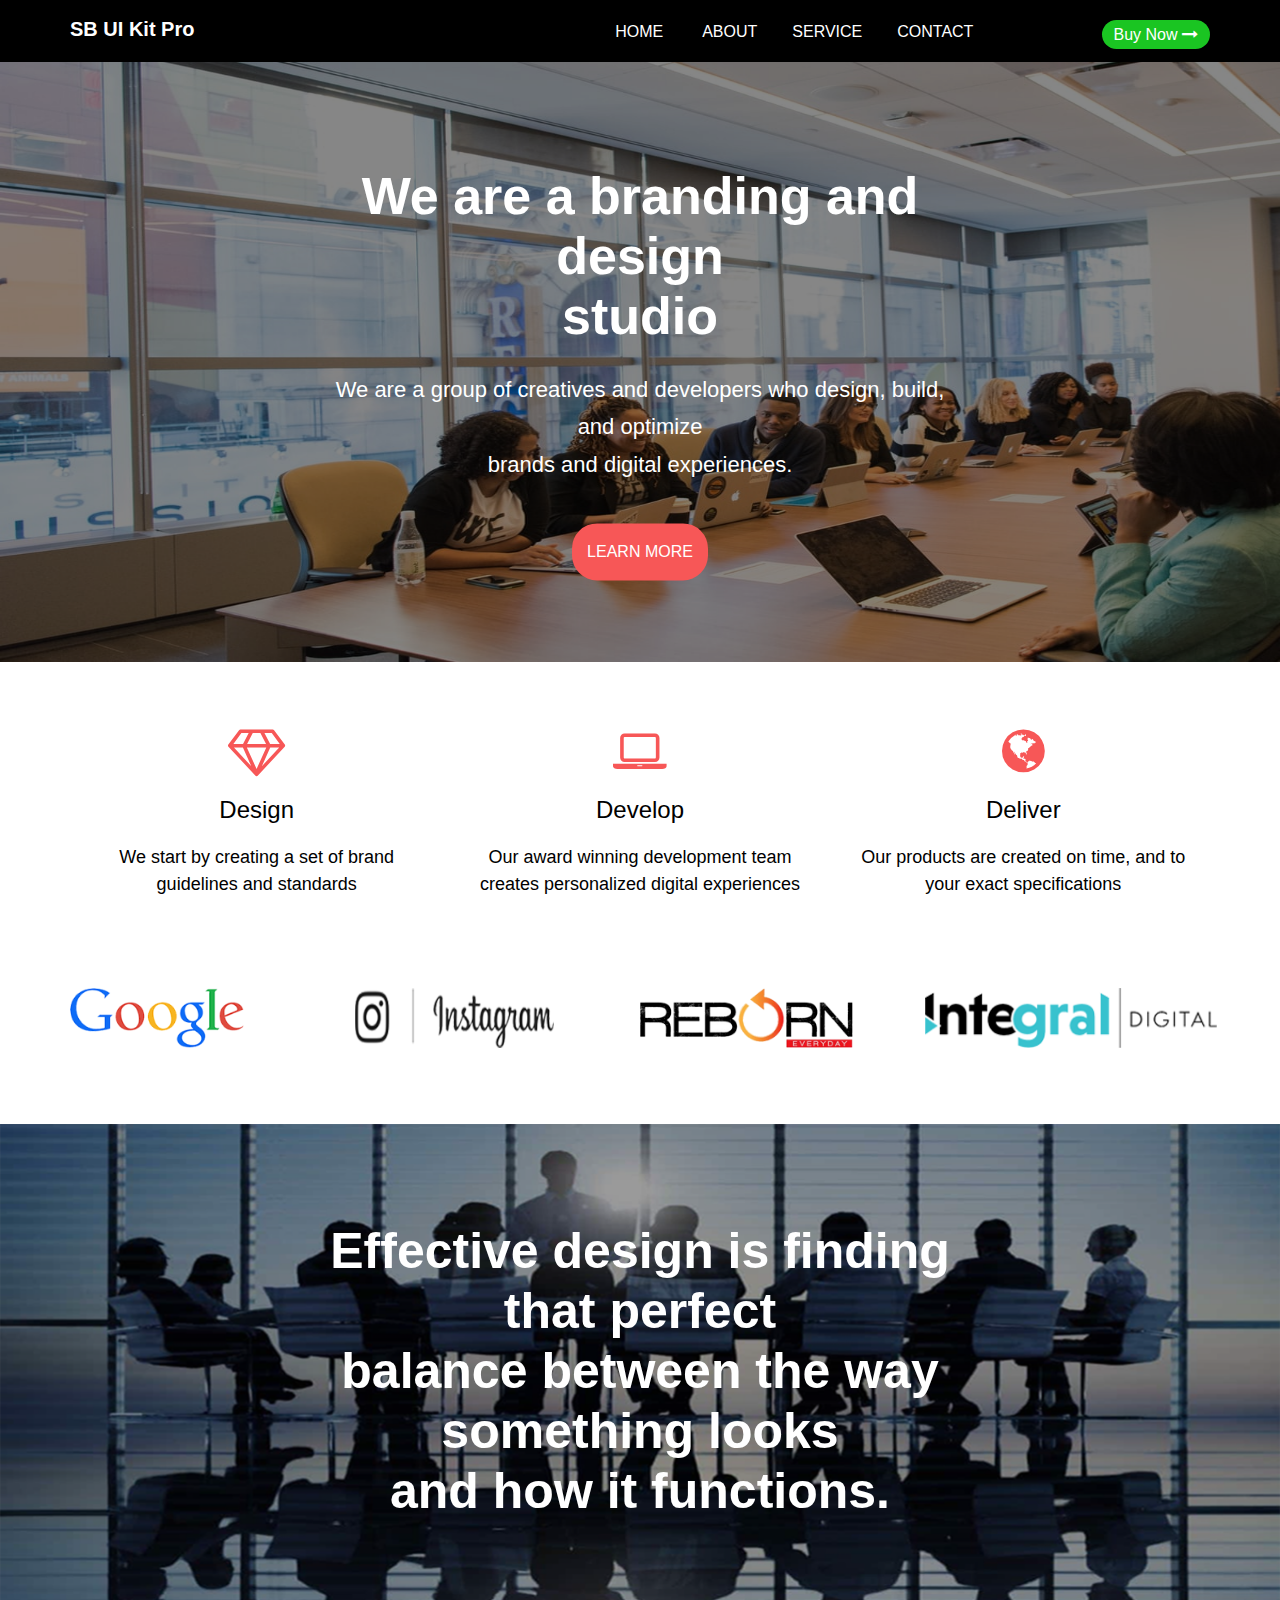
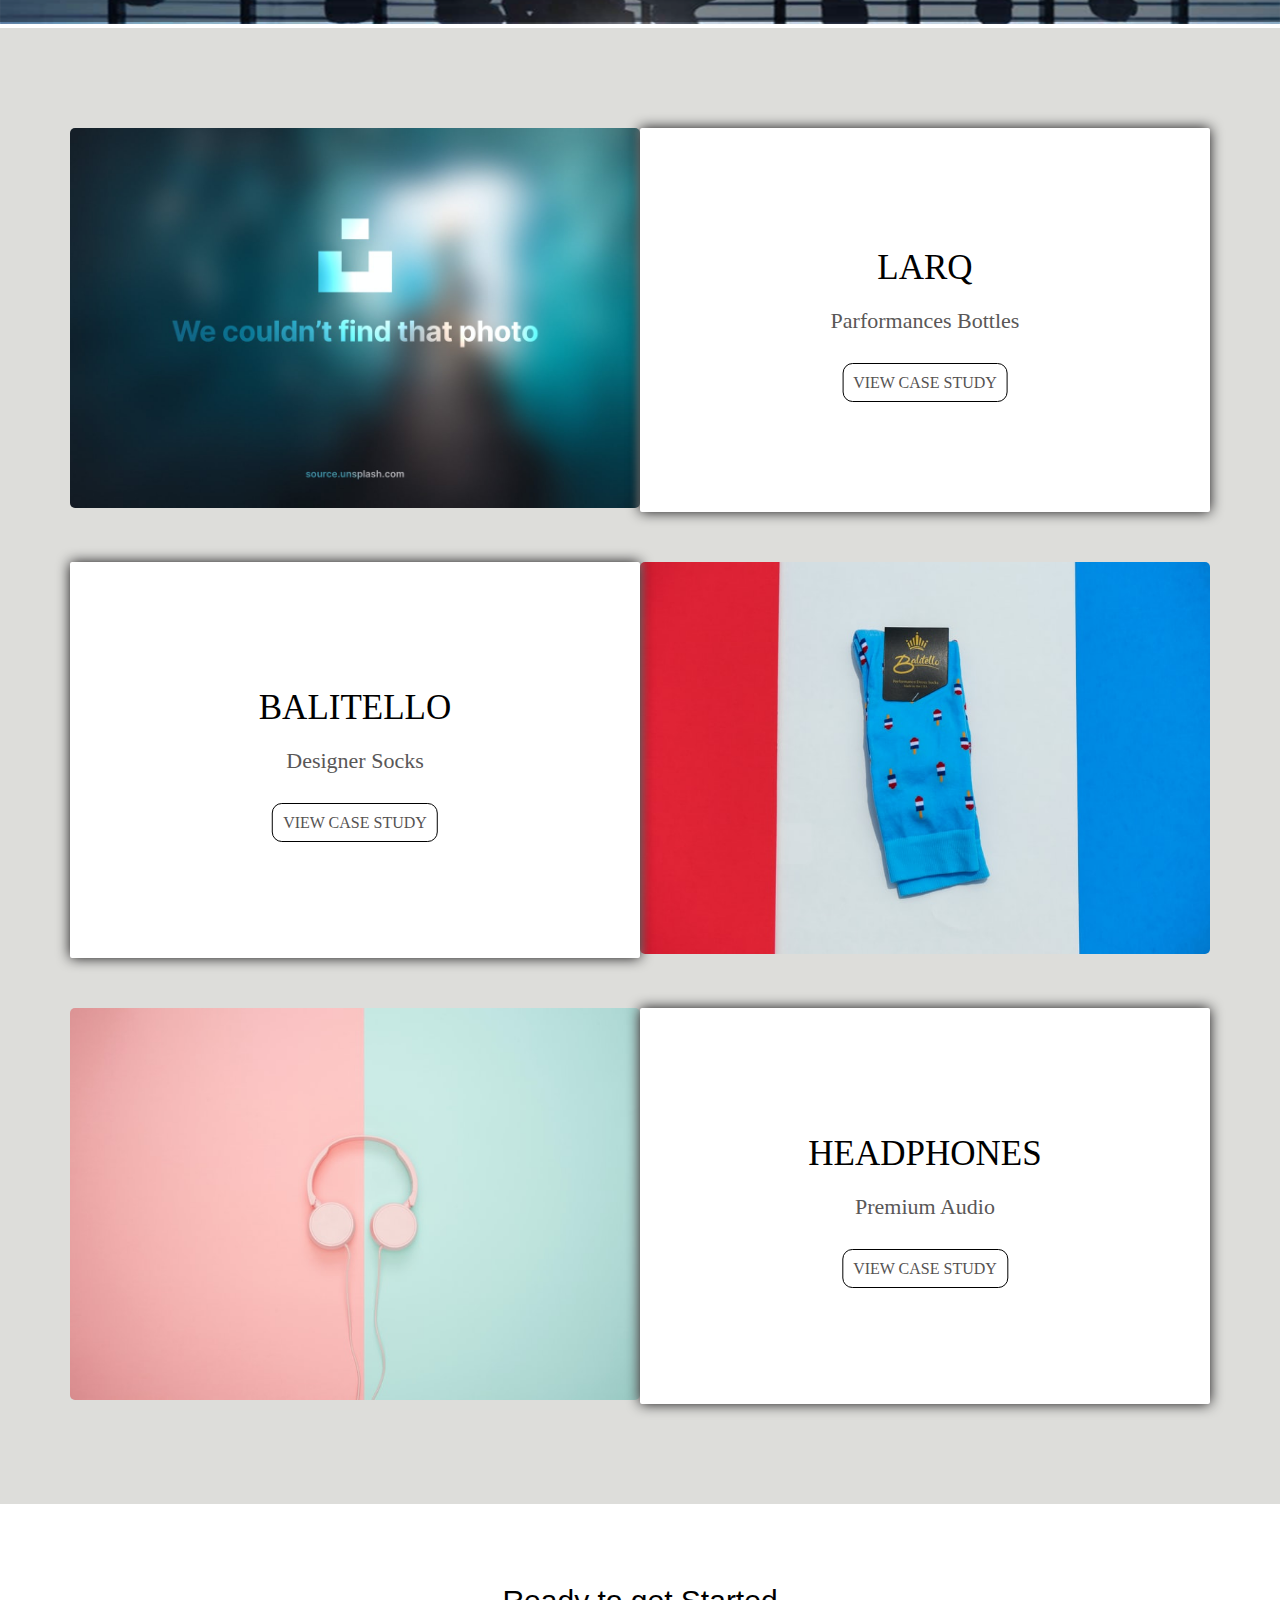
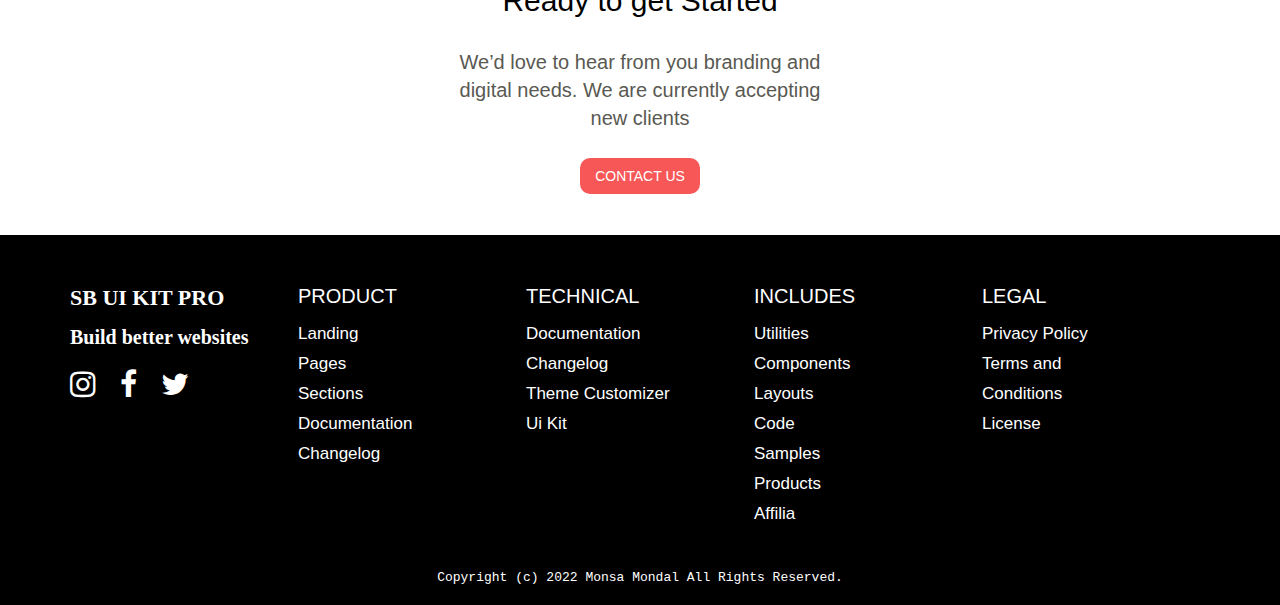
<file: index.html>
<!DOCTYPE html>
<html lang="en" dir="ltr">
  <head>
    <meta charset="utf-8">
    <link rel="stylesheet" href="css\style.css">
    <link rel="icon" href="favicon_io\favicon.ico">
    <link rel="stylesheet" type="text/css" href="css\font-awesome.min.css">
    <link rel="preconnect" href="https://fonts.googleapis.com">
    <link rel="preconnect" href="https://fonts.gstatic.com" crossorigin>
    <link href="https://fonts.googleapis.com/css2?family=Josefin+Sans:wght@300&family=Josefin+Slab:ital,wght@1,700&display=swap" rel="stylesheet">
    <link rel="preconnect" href="https://fonts.googleapis.com">
    <link rel="preconnect" href="https://fonts.gstatic.com" crossorigin>
    <link href="https://fonts.googleapis.com/css2?family=Josefin+Sans:wght@300&family=Josefin+Slab:wght@700&display=swap" rel="stylesheet">
    <title>sb-ui-kit-pro!</title>
  </head>
  <body>

    <header class="header" id="myheader">
      <div class="container">
        <div class="home-wrap">
          <div class="logo">
            <a class="navbar" href="#">SB UI Kit Pro</a>
          </div>
          <div class="header-list">
            <ul class="list-wrap">
              <li>
                <a href="index.html">HOME</a>
              </li>
              <li>
                <a href="about.html">ABOUT</a>
              </li><li>
                <a href="survice.html">SERVICE</a>
              </li><li>
                <a href="contact.html">CONTACT</a>
              </li>
            </ul>
          </div>
          <div class="buy-now">
            <a href="#">Buy Now <i class="fa fa-long-arrow-right" aria-hidden="true"></i></a>
          </div>
        </div>
      </div>
    </header>

    <!-- BANNER CONTAINT -->

    <section class="banner-containt">
      <img class="back-img" src="images\Untitled-3.png">
      <div class="container">
        <div class="banner-cont">
          <h1 class="ban-containt">
            We are a branding and design <br>  studio
            </h1>
            <p class="ban-para">
              We are a group of creatives and developers who design, build, and optimize <br> brands and digital experiences.
            </p>
            <div class="learn-more">
              <a href="#">LEARN MORE</a>
            </div>
        </div>
      </div>
    </section>

    <!-- START CONTAINT -->

    <section class="design-containt">
      <div class="container">
        <div class="three-containt">
          <div class="design-wraper">
            <i class="fa fa-diamond" aria-hidden="true"></i>
            <h3 class="design-title">Design</h3>
            <p class="design-para">We start by creating a set of brand guidelines and standards</p>
          </div>
          <div class="design-wraper">
            <i class="fa fa-laptop" aria-hidden="true"></i>
            <h3 class="design-title">Develop</h3>
            <p class="design-para">Our award winning development team creates personalized digital experiences</p>
          </div>
          <div class="design-wraper">
            <i class="fa fa-globe" aria-hidden="true"></i>
            <h3 class="design-title">Deliver</h3>
            <p class="design-para">Our products are created on time, and to your exact specifications</p>
          </div>
        </div>
      </div>
    </section>

    <!-- LOGO SLIDER -->

    <section class="logo-slider">
      <div class="container">
        <div class="logo-slide">
          <div class="logo-column">
            <img class="logo-wrap" src="images\L9.png">
          </div>
          <div class="logo-column">
            <img class="logo-wrap" src="images\La12.png">
          </div>
          <div class="logo-column">
            <img class="logo-wrap" src="images\L3.png">
          </div>
          <div class="logo-column">
            <img class="logo-wrap" src="images\L14.png">
          </div>
        </div>
      </div>
    </section>

    <!-- MEDDLE BANNER -->

    <section class="middle-banner">
      <img class="middle-img" src="images\Lay5.png">
      <div class="container">
        <div class="banner-wraper">
          <h1 class="banner-inner">
            Effective design is finding that perfect <br> balance between the way something looks <br>
            and how it functions.
          </h1>
        </div>
      </div>
    </section>

    <!-- IMAGE PORTAION -->

    <section class="wraper-img">
      <div class="container">
        <div class="wraper-sticky">
          <div class="style-img">
            <div class="qna-img">
              <img class="qna-owr" src="images\source-404.jpg">
            </div>
            <div class="qna-containt">
              <div class="pro-containt">
                <h1 class="lqr">LARQ</h1>
                <p class="lqr-para">Parformances Bottles</p>
                <div class="qna-btn">
                  <a href="#">VIEW CASE STUDY</a>
                </div>
              </div>
            </div>
          </div>
          <div class="style-img">
          <div class="qna-containt">
            <div class="pro-containt">
              <h1 class="lqr">BALITELLO</h1>
              <p class="lqr-para">Designer Socks</p>
              <div class="qna-btn">
                <a href="#">VIEW CASE STUDY</a>
              </div>
            </div>
          </div>
            <div class="qna-img">
              <img class="qna-owr" src="images\photo-1535486648131-54a1558cb3fc.jpg">
            </div>
          </div>
          <div class="style-img">
            <div class="qna-img">
              <img class="qna-owr" src="images\photo-1524678606370-a47ad25cb82a.jpg">
            </div>
            <div class="qna-containt">
              <div class="pro-containt">
                <h1 class="lqr">HEADPHONES</h1>
                <p class="lqr-para">Premium Audio</p>
                <div class="qna-btn">
                  <a href="#">VIEW CASE STUDY</a>
                </div>
              </div>
            </div>
          </div>
        </div>
      </div>
    </section>

    <!-- READY STARTED -->

    <section class="ready-started">
      <div class="container">
        <div class="ready-containt">
          <h1 class="ready-title">Ready to get Started</h1>
          <p class="ready-para">We’d love to hear from you branding and <br>
           digital needs. We are currently accepting <br> new clients</p>
            <div class="ready-btn">
              <a href="#">CONTACT US</a>
            </div>
        </div>
      </div>
    </section>

    <!-- FOOTER -->

    <footer class="footer">
      <div class="container">
        <div class="footer-wraper">
          <div class="footer-column">
            <h2 class="footer-sb">SB UI KIT PRO</h2>
            <p class="build-para">Build better websites</p>
            <a href="https://www.instagram.com/"><i class="fa fa-instagram" aria-hidden="true"></i></a>
            <a href="https://www.facebook.com/"><i class="fa fa-facebook" aria-hidden="true"></i></a>
            <a href="https://twitter.com/?lang=en-in"><i class="fa fa-twitter" aria-hidden="true"></i></a>
          </div>
          <div class="footer-column">
            <h2 class="footer-title">PRODUCT</h2>
            <ul class="footer-list">
              <li class="footer-para">Landing</li>
              <li class="footer-para">Pages</li>
              <li class="footer-para">Sections</li>
              <li class="footer-para">Documentation</li>
              <li class="footer-para">Changelog</li>
            </ul>
          </div>
          <div class="footer-column">
            <h2 class="footer-title">TECHNICAL</h2>
            <ul class="footer-list">
              <li class="footer-para">Documentation</li>
              <li class="footer-para">Changelog</li>
              <li class="footer-para">Theme Customizer</li>
              <li class="footer-para">Ui Kit</li>
            </ul>
          </div>
          <div class="footer-column">
            <h2 class="footer-title">INCLUDES</h2>
            <ul class="footer-list">
              <li class="footer-para">Utilities</li>
              <li class="footer-para">Components</li>
              <li class="footer-para">Layouts</li>
              <li class="footer-para">Code</li>
              <li class="footer-para">Samples</li>
              <li class="footer-para">Products</li>
              <li class="footer-para">Affilia</li>
            </ul>
          </div>
          <div class="footer-column">
            <h2 class="footer-title">LEGAL</h2>
            <ul class="footer-list">
              <li class="footer-para">Privacy Policy</li>
              <li class="footer-para">Terms and</li>
              <li class="footer-para">Conditions</li>
              <li class="footer-para">License</li>
            </ul>
          </div>
        </div>
      </div>
      <div class="copy">
        <p class="copy-right">Copyright (c) 2022 Monsa Mondal  All Rights Reserved.</p>
      </div>
    </footer>

   <!-- HEADER STICKY JS -->
<script src="https://ajax.googleapis.com/ajax/libs/jquery/3.6.0/jquery.min.js"></script>
    <script>
    $(window).scroll(function() {
      var sticky = $(".header");
        scroll = $(window) .scrollTop();

      if (scroll >= 100) sticky.addClass('sticky');
      else sticky.removeClass('sticky');
    });
    </script>
  </body>
</html>
</file>
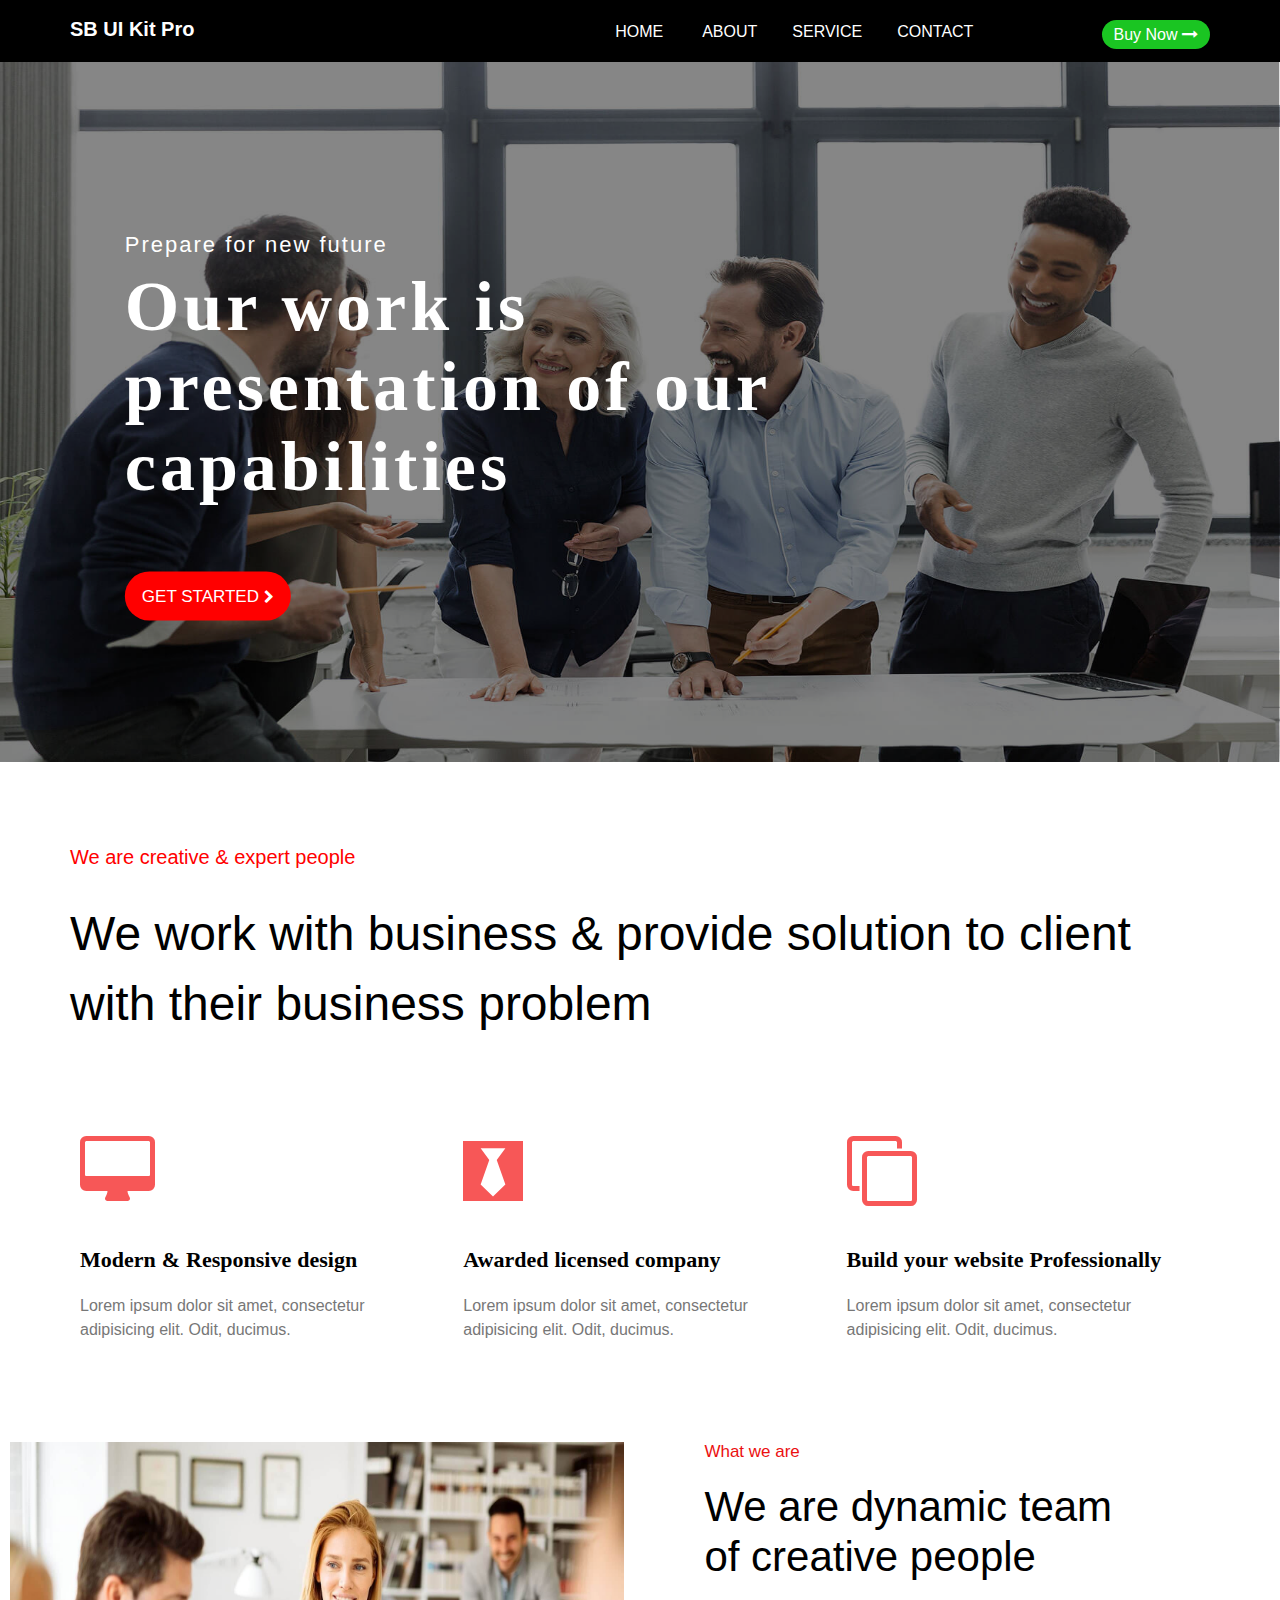
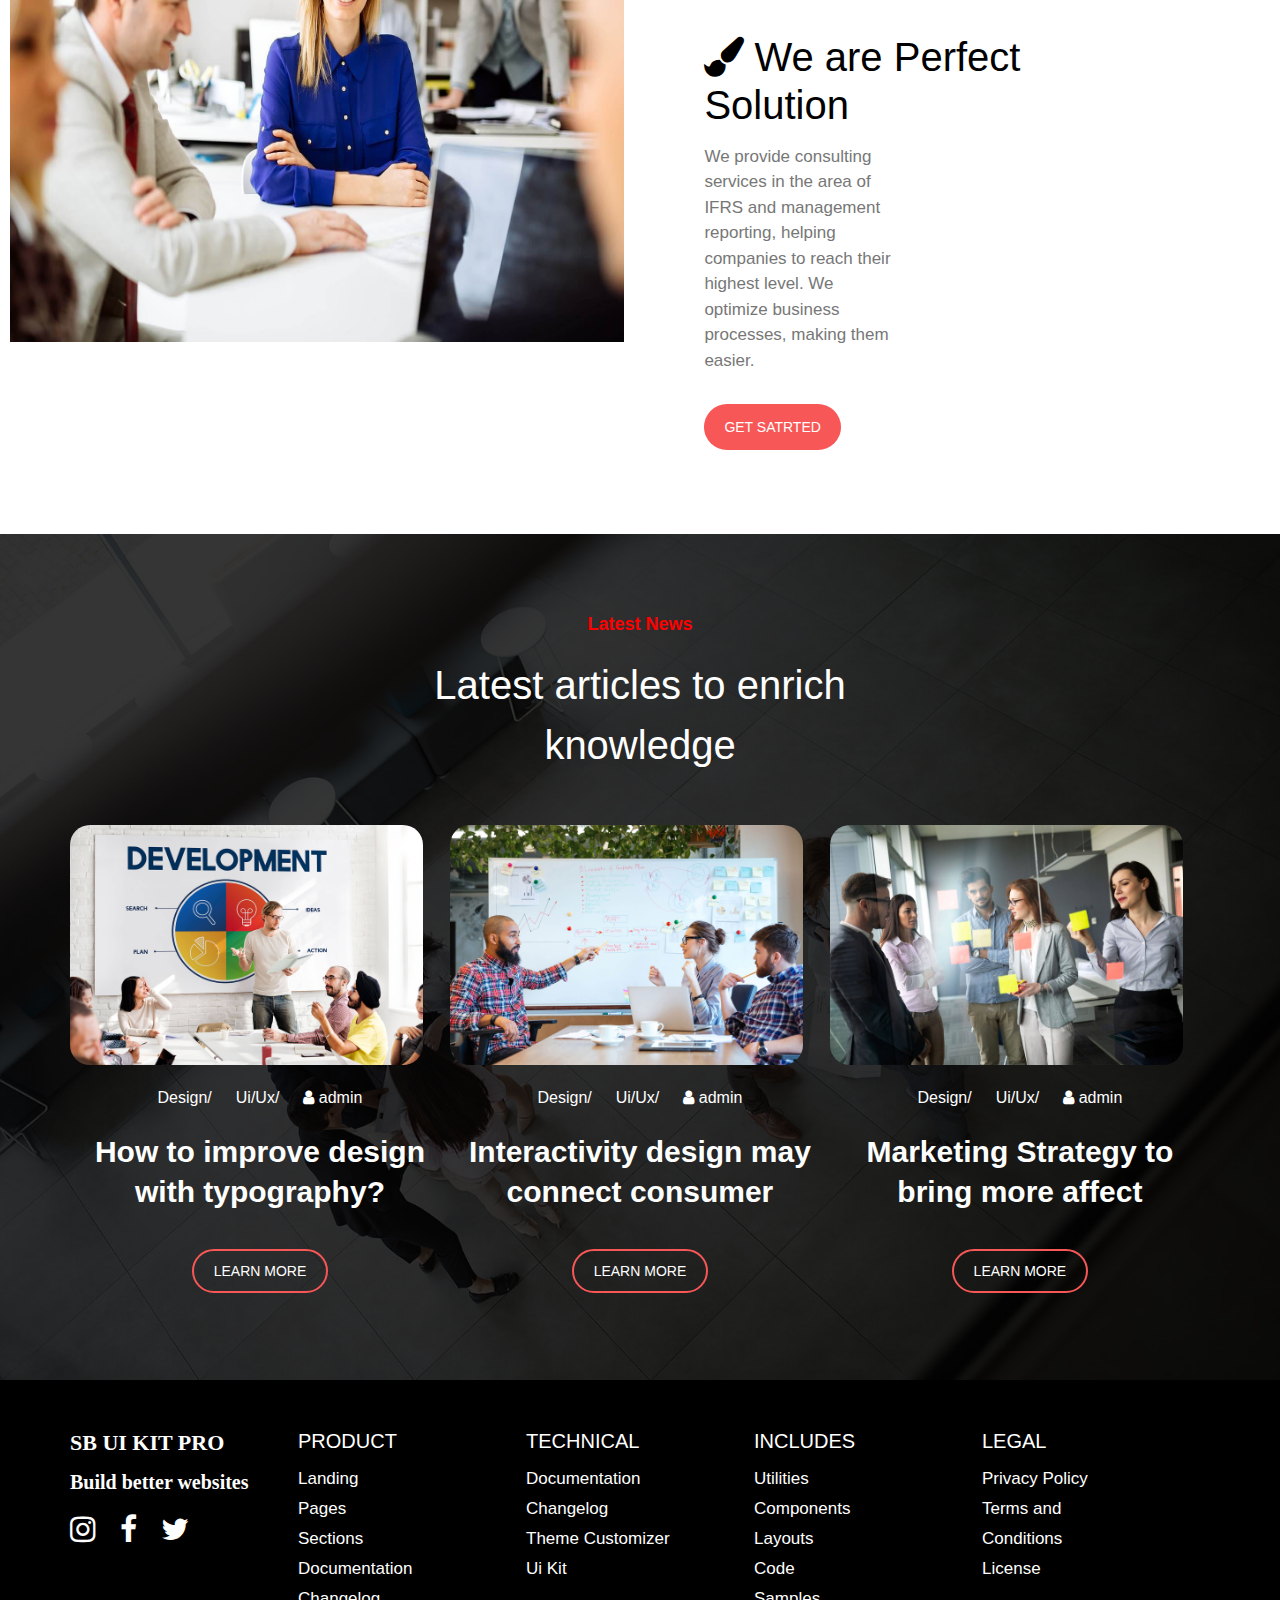
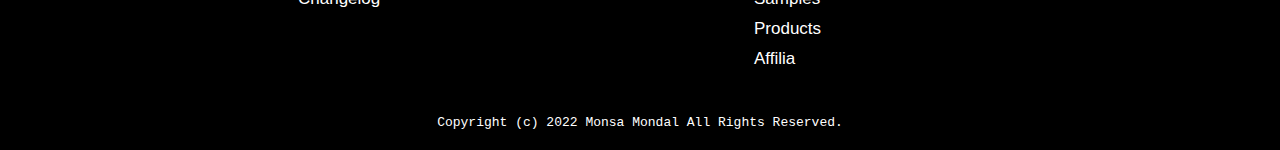
<file: about.html>
<!DOCTYPE html>
<html lang="en" dir="ltr">
  <head>
    <meta charset="utf-8">
    <link rel="stylesheet" href="css\about.css">
    <link rel="icon" href="favicon_io\favicon.ico">
    <link rel="stylesheet" type="text/css" href="css\font-awesome.min.css">
    <link rel="preconnect" href="https://fonts.googleapis.com">
    <link rel="preconnect" href="https://fonts.gstatic.com" crossorigin>
    <link href="https://fonts.googleapis.com/css2?family=Josefin+Sans:wght@300&family=Josefin+Slab:ital,wght@1,700&display=swap" rel="stylesheet">
    <link rel="preconnect" href="https://fonts.googleapis.com">
    <link rel="preconnect" href="https://fonts.gstatic.com" crossorigin>
    <link href="https://fonts.googleapis.com/css2?family=Josefin+Sans:wght@300&family=Josefin+Slab:wght@700&display=swap" rel="stylesheet">
    <title>sb-ui-kit-pro!</title>
  </head>
  <body>
    <header class="header" id="myheader">
      <div class="container">
        <div class="home-wrap">
          <div class="logo">
            <a class="navbar" href="#">SB UI Kit Pro</a>
          </div>
          <div class="header-list">
            <ul class="list-wrap">
              <li>
                <a href="index.html">HOME</a>
              </li>
              <li>
                <a href="about.html">ABOUT</a>
              </li><li>
                <a href="survice.html">SERVICE</a>
              </li><li>
                <a href="contact.html">CONTACT</a>
              </li>
            </ul>
          </div>
          <div class="buy-now">
            <a href="#">Buy Now <i class="fa fa-long-arrow-right" aria-hidden="true"></i></a>
          </div>
        </div>
      </div>
    </header>

    <!-- BANNER CONTAINT -->

    <section class="banner-wrap">
      <img class="banner-img" src="images\about-1.png">
      <div class="container">
        <div class="banner-containt">
          <p class="banner-para">Prepare for new future</p>
          <h1 class="banner-title">Our work is <br> presentation of our <br> capabilities</h1>
          <div class="banner-btn">
            <a href="#">GET STARTED <i class="fa fa-chevron-right" aria-hidden="true"></i></a>
          </div>
        </div>
      </div>
    </section>

    <!-- START HEARE -->

    <section class="work-hear">
      <div class="container">
        <div class="work-containt">
          <p class="work-para">We are creative & expert people</p>
            <h2 class="work-title">We work with business & provide solution to client with their business problem</h2>
        </div>
        <div class="modern-design">
          <div class="design-column">
            <i class="fa fa-desktop" aria-hidden="true"></i>
            <h4>Modern & Responsive design</h4>
            <p>Lorem ipsum dolor sit amet, consectetur adipisicing elit. Odit, ducimus.</p>
          </div>
          <div class="design-column">
            <i class="fa fa-black-tie" aria-hidden="true"></i>
            <h4>Awarded licensed company</h4>
            <p>Lorem ipsum dolor sit amet, consectetur adipisicing elit. Odit, ducimus.</p>
          </div>
          <div class="design-column">
            <i class="fa fa-clone" aria-hidden="true"></i>
            <h4>Build your website Professionally</h4>
            <p>Lorem ipsum dolor sit amet, consectetur adipisicing elit. Odit, ducimus.</p>
          </div>
        </div>
      </div>
    </section>

    <!-- DYNAMIC -->

    <section class="dynamic-portaion" id="dynamic">
      <div class="dynamic-wrap">
        <div class="dynamic-column">
          <img class="dynamic-img" src="images\home-8.jpg">
        </div>
        <div class="dynamic-column">
          <p class="what">What we are</p>
          <h4>We are dynamic team <br> of creative people<h4>
            <div class="down-wrap">
              <h3><i class="fa fa-paint-brush" aria-hidden="true"></i>We are Perfect <br> Solution</h3>
              <p class="down-para">
                We provide consulting services in the area of IFRS and management reporting, helping companies to reach their highest level. We optimize business processes, making them easier.
              </p>
              <a href="#">GET SATRTED</a>
            </div>
        </div>
      </div>
    </section>

    <!-- LATEST NEWS -->

    <section class="latest-wrap">
      <div class="container">
        <div class="latest-title">
          <p class="para-wor">Latest News</p>
          <h2 class="latest-tit">Latest articles to enrich <br> knowledge</h2>
        </div>
        <div class="latest-onner">
          <div class="latest-column">
            <img class="late-img" src="images\1.jpg">
            <div class="design-wow">
                <a href="#">Design/</a>
                <a href="#">Ui/Ux/</a>
                <a href="#">
                  <i class="fa fa-user" aria-hidden="true"></i>
                   admin
                </a>
            </div>
            <h4 class="improve">How to improve design with typography?</h4>
            <div class="improve-btn">
              <a href="#">LEARN MORE</a>
            </div>
          </div>
          <div class="latest-column">
            <img class="late-img" src="images\2.jpg">
            <div class="design-wow">
                <a href="#">Design/</a>
                <a href="#">Ui/Ux/</a>
                <a href="#">
                  <i class="fa fa-user" aria-hidden="true"></i>
                   admin
                </a>
            </div>
            <h4 class="improve">Interactivity design may connect consumer</h4>
            <div class="improve-btn">
              <a href="#">LEARN MORE</a>
            </div>
          </div>
          <div class="latest-column">
            <img class="late-img" src="images\3.jpg">
            <div class="design-wow">
                <a href="#">Design/</a>
                <a href="#">Ui/Ux/</a>
                <a href="#">
                  <i class="fa fa-user" aria-hidden="true"></i>
                   admin
                </a>
            </div>
            <h4 class="improve">Marketing Strategy to bring more affect</h4>
            <div class="improve-btn">
              <a href="#">LEARN MORE</a>
            </div>
          </div>
        </div>
      </div>
    </section>

    <!-- FOOTER -->

    <footer class="footer">
      <div class="container">
        <div class="footer-wraper">
          <div class="footer-column">
            <h2 class="footer-sb">SB UI KIT PRO</h2>
            <p class="build-para">Build better websites</p>
            <a href="https://www.instagram.com/"><i class="fa fa-instagram" aria-hidden="true"></i></a>
            <a href="https://www.facebook.com/"><i class="fa fa-facebook" aria-hidden="true"></i></a>
            <a href="https://twitter.com/?lang=en-in"><i class="fa fa-twitter" aria-hidden="true"></i></a>
          </div>
          <div class="footer-column">
            <h2 class="footer-title">PRODUCT</h2>
            <ul class="footer-list">
              <li class="footer-para">Landing</li>
              <li class="footer-para">Pages</li>
              <li class="footer-para">Sections</li>
              <li class="footer-para">Documentation</li>
              <li class="footer-para">Changelog</li>
            </ul>
          </div>
          <div class="footer-column">
            <h2 class="footer-title">TECHNICAL</h2>
            <ul class="footer-list">
              <li class="footer-para">Documentation</li>
              <li class="footer-para">Changelog</li>
              <li class="footer-para">Theme Customizer</li>
              <li class="footer-para">Ui Kit</li>
            </ul>
          </div>
          <div class="footer-column">
            <h2 class="footer-title">INCLUDES</h2>
            <ul class="footer-list">
              <li class="footer-para">Utilities</li>
              <li class="footer-para">Components</li>
              <li class="footer-para">Layouts</li>
              <li class="footer-para">Code</li>
              <li class="footer-para">Samples</li>
              <li class="footer-para">Products</li>
              <li class="footer-para">Affilia</li>
            </ul>
          </div>
          <div class="footer-column">
            <h2 class="footer-title">LEGAL</h2>
            <ul class="footer-list">
              <li class="footer-para">Privacy Policy</li>
              <li class="footer-para">Terms and</li>
              <li class="footer-para">Conditions</li>
              <li class="footer-para">License</li>
            </ul>
          </div>
        </div>
      </div>
      <div class="copy">
        <p class="copy-right">Copyright (c) 2022 Monsa Mondal  All Rights Reserved.</p>
      </div>
    </footer>

    <script src="https://ajax.googleapis.com/ajax/libs/jquery/3.6.0/jquery.min.js"></script>
        <script>
        $(window).scroll(function() {
          var sticky = $(".header");
            scroll = $(window) .scrollTop();

          if (scroll >= 100) sticky.addClass('sticky');
          else sticky.removeClass('sticky');
        });
        </script>
</file>
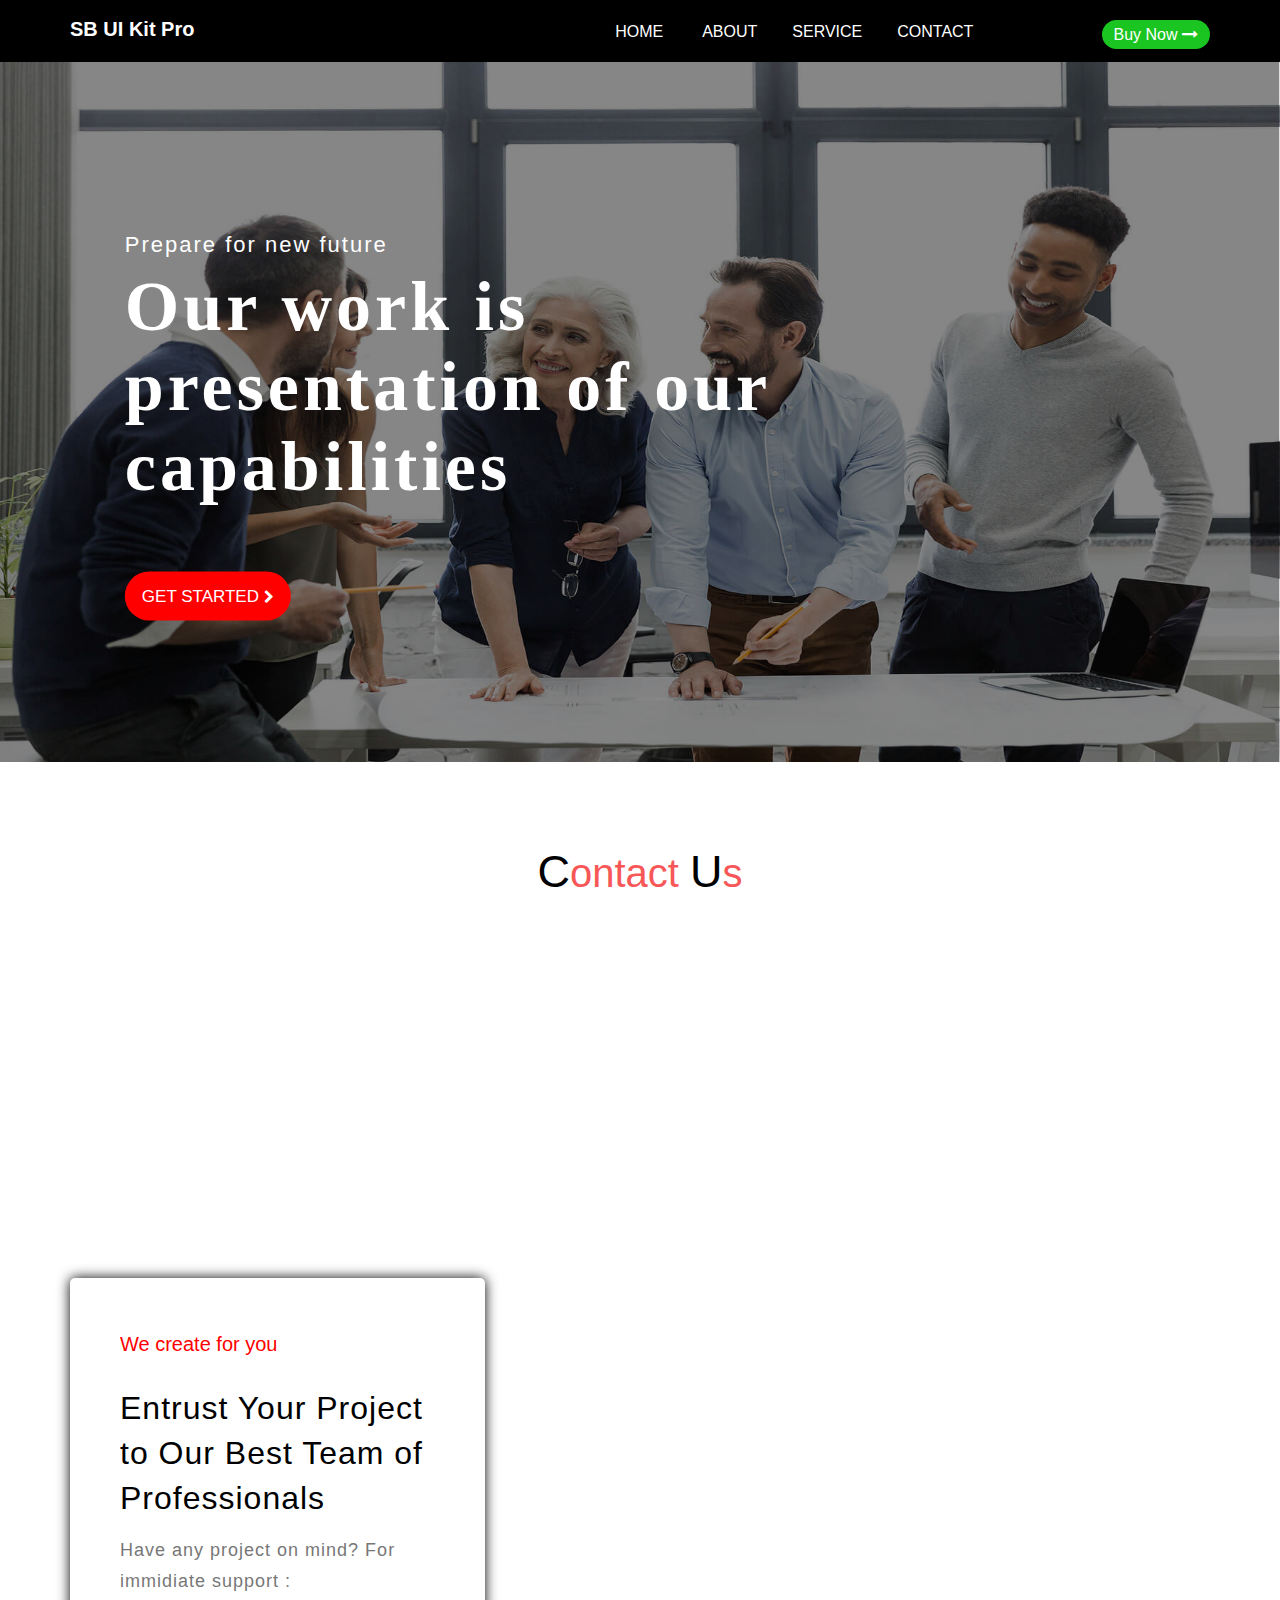
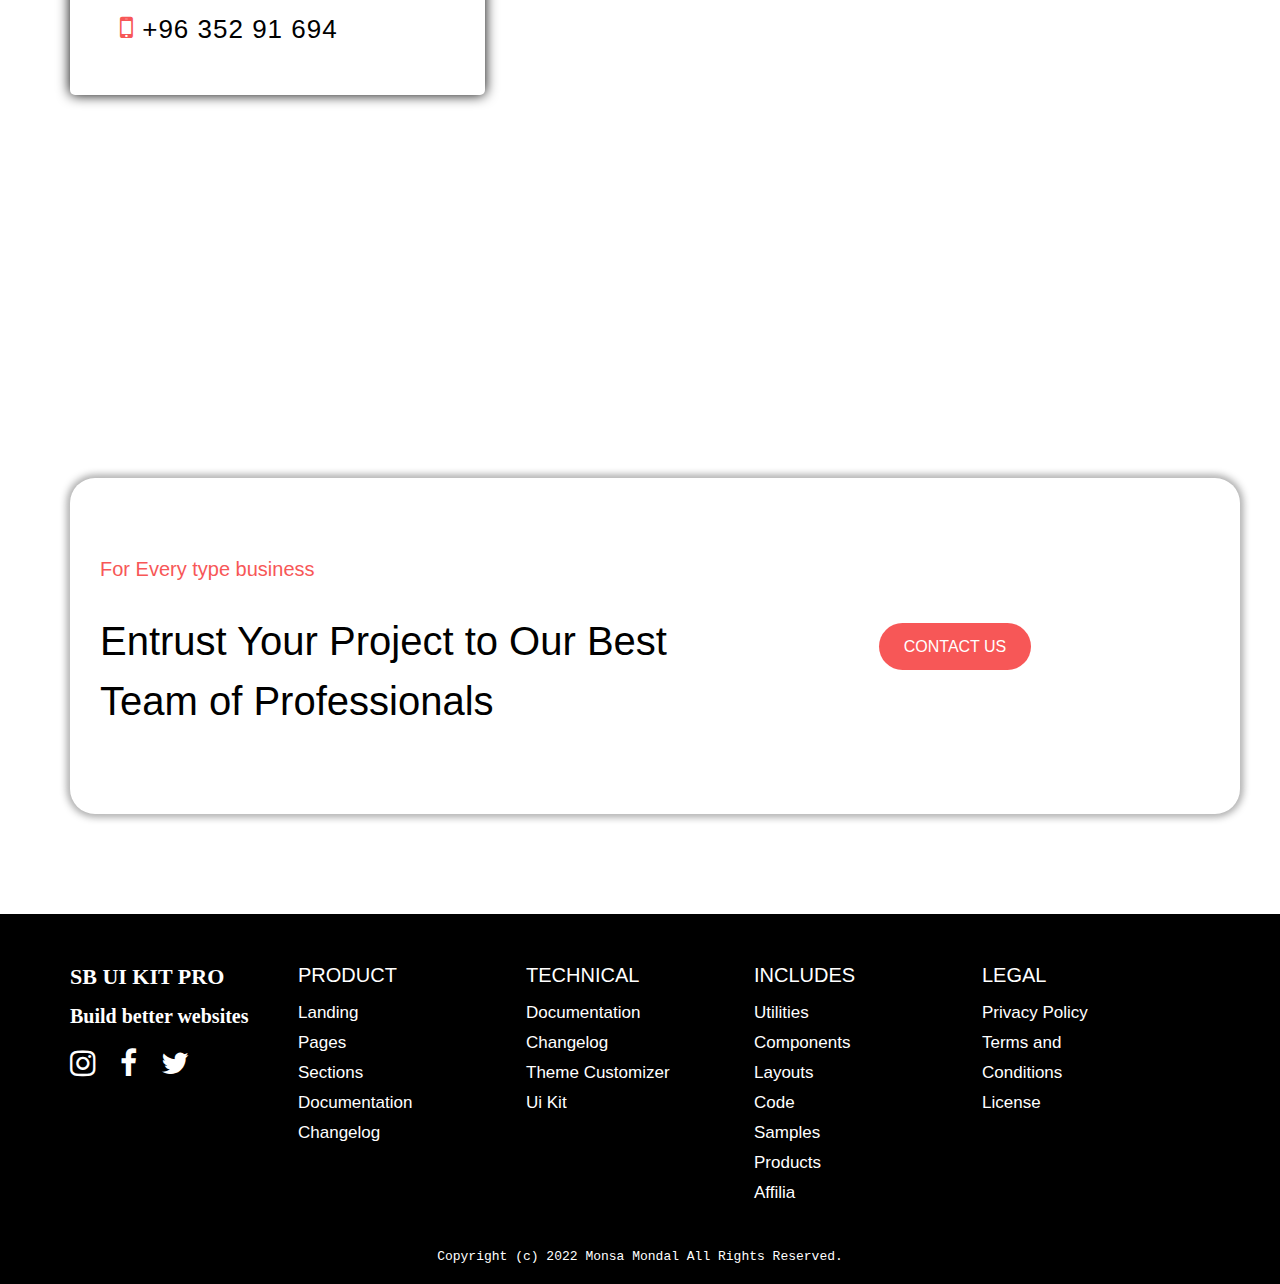
<file: contact.html>
<!DOCTYPE html>
<html lang="en" dir="ltr">
  <head>
    <meta charset="utf-8">
    <link rel="stylesheet" href="css\contact.css">
    <link rel="icon" href="favicon_io\favicon.ico">
    <link rel="stylesheet" type="text/css" href="css\font-awesome.min.css">
    <link rel="preconnect" href="https://fonts.googleapis.com">
    <link rel="preconnect" href="https://fonts.gstatic.com" crossorigin>
    <link href="https://fonts.googleapis.com/css2?family=Josefin+Sans:wght@300&family=Josefin+Slab:ital,wght@1,700&display=swap" rel="stylesheet">
    <link rel="preconnect" href="https://fonts.googleapis.com">
    <link rel="preconnect" href="https://fonts.gstatic.com" crossorigin>
    <link href="https://fonts.googleapis.com/css2?family=Josefin+Sans:wght@300&family=Josefin+Slab:wght@700&display=swap" rel="stylesheet">
    <title>sb-ui-kit-pro!</title>
  </head>
  <body>
    <header class="header" id="myheader">
      <div class="container">
        <div class="home-wrap">
          <div class="logo">
            <a class="navbar" href="#">SB UI Kit Pro</a>
          </div>
          <div class="header-list">
            <ul class="list-wrap">
              <li>
                <a href="index.html">HOME</a>
              </li>
              <li>
                <a href="about.html">ABOUT</a>
              </li><li>
                <a href="survice.html">SERVICE</a>
              </li><li>
                <a href="contact.html">CONTACT</a>
              </li>
            </ul>
          </div>
          <div class="buy-now">
            <a href="#">Buy Now <i class="fa fa-long-arrow-right" aria-hidden="true"></i></a>
          </div>
        </div>
      </div>
    </header>

    <!-- BANNER CONTAINT -->

    <section class="banner-wrap">
      <img class="banner-img" src="images\about-1.png">
      <div class="container">
        <div class="banner-containt">
          <p class="banner-para">Prepare for new future</p>
          <h1 class="banner-title">Our work is <br> presentation of our <br> capabilities</h1>
          <div class="banner-btn">
            <a href="#">GET STARTED <i class="fa fa-chevron-right" aria-hidden="true"></i></a>
          </div>
        </div>
      </div>
    </section>

    <!-- CONTACT PORTAION -->

    <h1 class="contact"><span class="con-spa">C</span>ontact <span class="con-spa">U</span>s</h1>
    <section class="contact-wrap">
      <div class="container">
        <div class="contact-containt">
          <p class="con-para">We create for you</p>
          <h2 class="con-sub">Entrust Your Project <br> to Our Best Team of <br> Professionals</h2>
          <p class="conta-qna">Have any project on mind? For <br> immidiate support :</p>
          <h3 class="con-number"><i class="fa fa-mobile" aria-hidden="true"></i> +96 352 91 694</h3>
        </div>
      </div>
    </section>

    <!-- LAST CONTACT -->

    <section class="last-contact">
      <div class="container">
        <div class="last-wraper">
          <div class="left-contact">
            <p class="left-para">For Every type business</p>
            <h2 class="left-title">Entrust Your Project to Our Best Team of Professionals</h2>
          </div>
          <div class="right-contact">
            <a href="#">CONTACT US</a>
          </div>
        </div>
      </div>
    </section>

    <!-- FOOTER -->

    <footer class="footer">
      <div class="container">
        <div class="footer-wraper">
          <div class="footer-column">
            <h2 class="footer-sb">SB UI KIT PRO</h2>
            <p class="build-para">Build better websites</p>
            <a href="https://www.instagram.com/"><i class="fa fa-instagram" aria-hidden="true"></i></a>
            <a href="https://www.facebook.com/"><i class="fa fa-facebook" aria-hidden="true"></i></a>
            <a href="https://twitter.com/?lang=en-in"><i class="fa fa-twitter" aria-hidden="true"></i></a>
          </div>
          <div class="footer-column">
            <h2 class="footer-title">PRODUCT</h2>
            <ul class="footer-list">
              <li class="footer-para">Landing</li>
              <li class="footer-para">Pages</li>
              <li class="footer-para">Sections</li>
              <li class="footer-para">Documentation</li>
              <li class="footer-para">Changelog</li>
            </ul>
          </div>
          <div class="footer-column">
            <h2 class="footer-title">TECHNICAL</h2>
            <ul class="footer-list">
              <li class="footer-para">Documentation</li>
              <li class="footer-para">Changelog</li>
              <li class="footer-para">Theme Customizer</li>
              <li class="footer-para">Ui Kit</li>
            </ul>
          </div>
          <div class="footer-column">
            <h2 class="footer-title">INCLUDES</h2>
            <ul class="footer-list">
              <li class="footer-para">Utilities</li>
              <li class="footer-para">Components</li>
              <li class="footer-para">Layouts</li>
              <li class="footer-para">Code</li>
              <li class="footer-para">Samples</li>
              <li class="footer-para">Products</li>
              <li class="footer-para">Affilia</li>
            </ul>
          </div>
          <div class="footer-column">
            <h2 class="footer-title">LEGAL</h2>
            <ul class="footer-list">
              <li class="footer-para">Privacy Policy</li>
              <li class="footer-para">Terms and</li>
              <li class="footer-para">Conditions</li>
              <li class="footer-para">License</li>
            </ul>
          </div>
        </div>
      </div>
      <div class="copy">
        <p class="copy-right">Copyright (c) 2022 Monsa Mondal  All Rights Reserved.</p>
      </div>
    </footer>
    
    <script src="https://ajax.googleapis.com/ajax/libs/jquery/3.6.0/jquery.min.js"></script>
        <script>
        $(window).scroll(function() {
          var sticky = $(".header");
            scroll = $(window) .scrollTop();

          if (scroll >= 100) sticky.addClass('sticky');
          else sticky.removeClass('sticky');
        });
        </script>
</file>
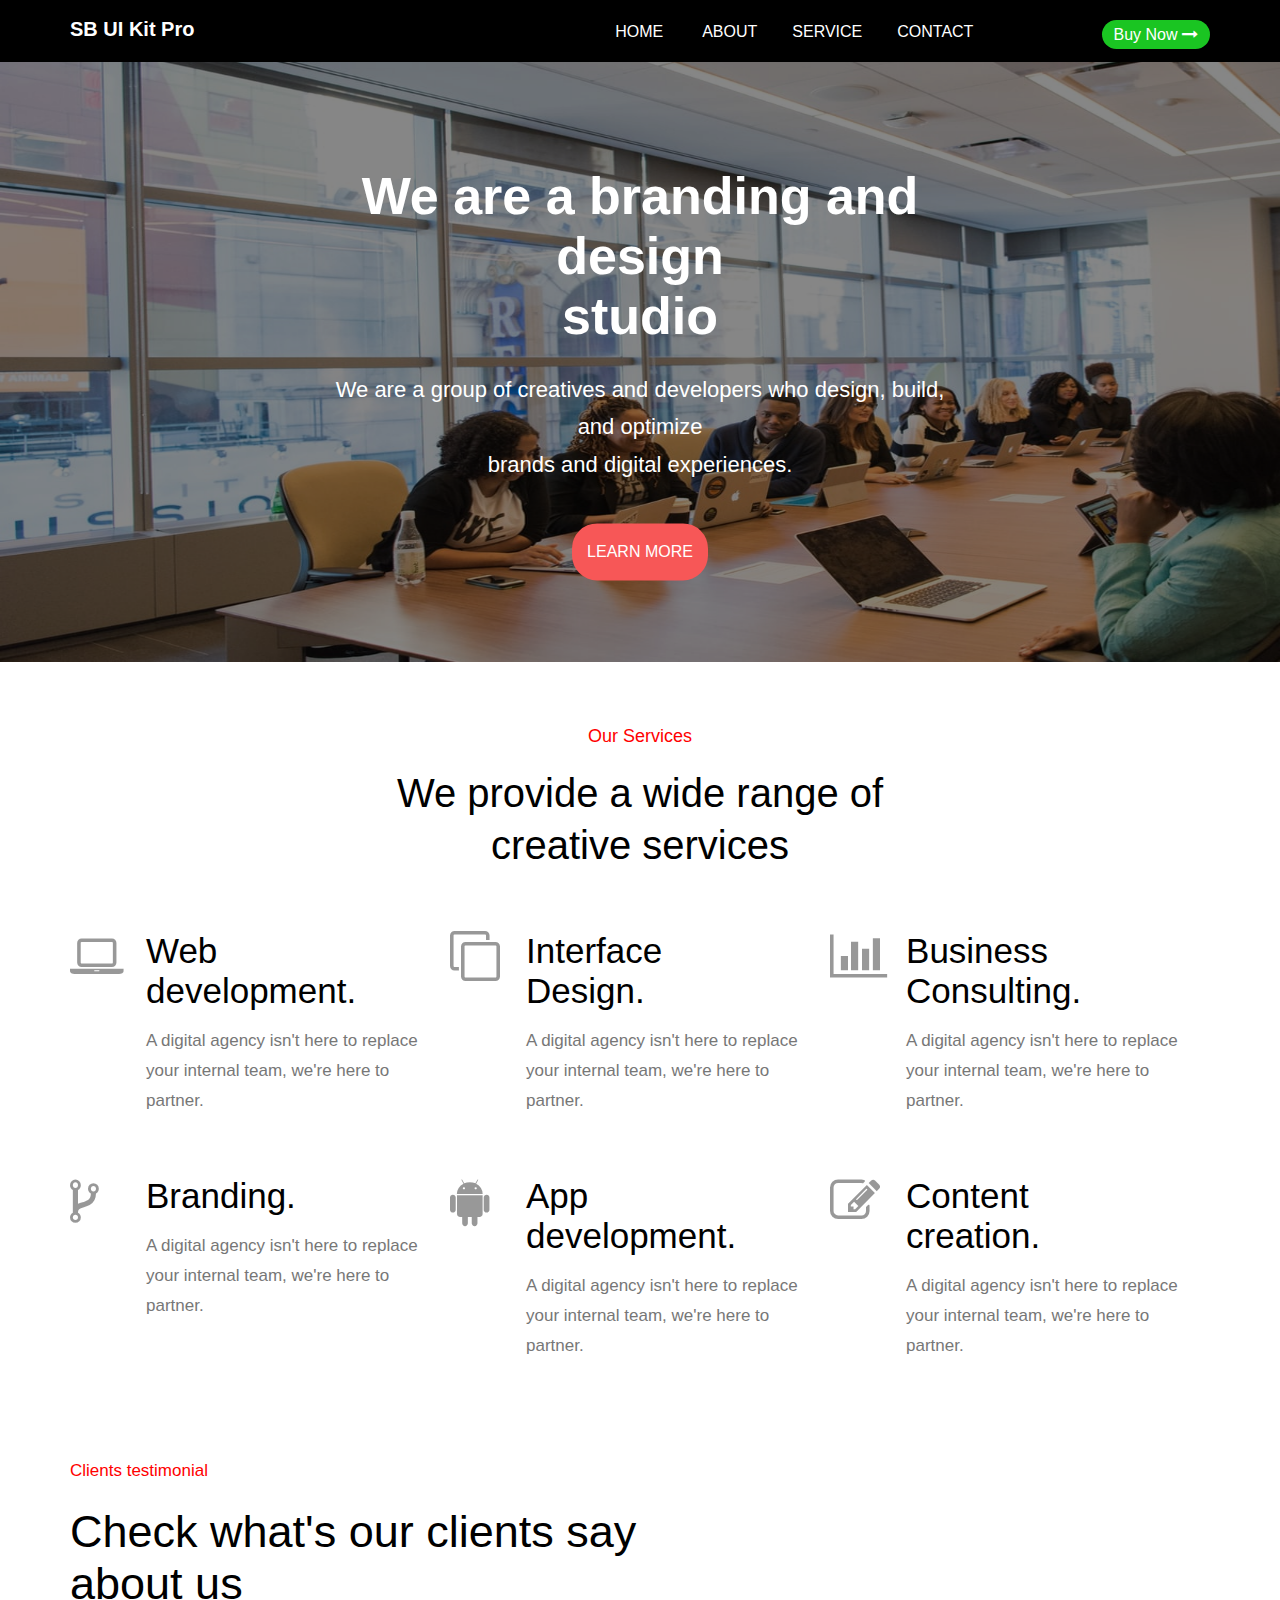
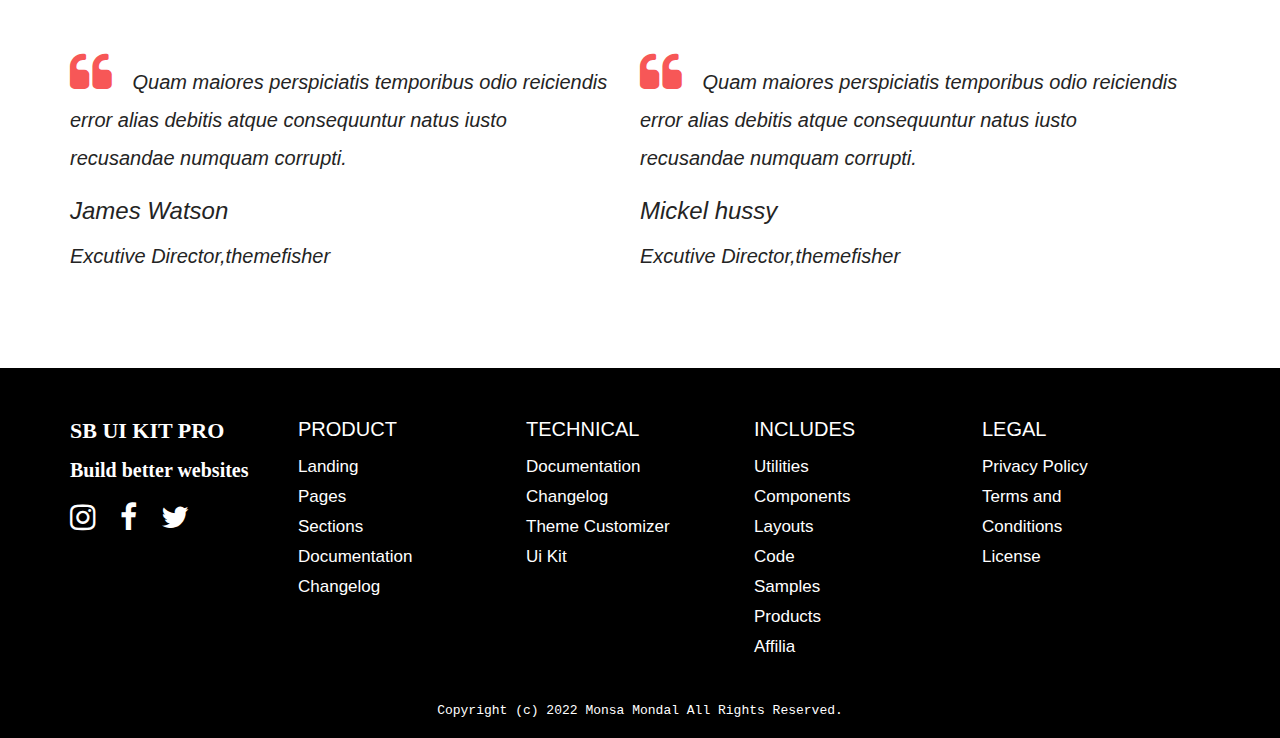
<file: survice.html>
<!DOCTYPE html>
<html lang="en" dir="ltr">
  <head>
    <meta charset="utf-8">
    <link rel="stylesheet" href="css\survice.css">
    <link rel="icon" href="favicon_io\favicon.ico">
    <link rel="stylesheet" type="text/css" href="css\font-awesome.min.css">
    <link rel="preconnect" href="https://fonts.googleapis.com">
    <link rel="preconnect" href="https://fonts.gstatic.com" crossorigin>
    <link href="https://fonts.googleapis.com/css2?family=Josefin+Sans:wght@300&family=Josefin+Slab:ital,wght@1,700&display=swap" rel="stylesheet">
    <link rel="preconnect" href="https://fonts.googleapis.com">
    <link rel="preconnect" href="https://fonts.gstatic.com" crossorigin>
    <link href="https://fonts.googleapis.com/css2?family=Josefin+Sans:wght@300&family=Josefin+Slab:wght@700&display=swap" rel="stylesheet">
    <title>sb-ui-kit-pro!</title>
  </head>
  <body>
    <header class="header" id="myheader">
      <div class="container">
        <div class="home-wrap">
          <div class="logo">
            <a class="navbar" href="#">SB UI Kit Pro</a>
          </div>
          <div class="header-list">
            <ul class="list-wrap">
              <li>
                <a href="index.html">HOME</a>
              </li>
              <li>
                <a href="about.html">ABOUT</a>
              </li><li>
                <a href="survice.html">SERVICE</a>
              </li><li>
                <a href="contact.html">CONTACT</a>
              </li>
            </ul>
          </div>
          <div class="buy-now">
            <a href="#">Buy Now <i class="fa fa-long-arrow-right" aria-hidden="true"></i></a>
          </div>
        </div>
      </div>
    </header>

    <!-- BANNER CONTAINT -->

    <section class="banner-containt">
      <img class="back-img" src="images\Untitled-3.png">
      <div class="container">
        <div class="banner-cont">
          <h1 class="ban-containt">
            We are a branding and design <br>  studio
            </h1>
            <p class="ban-para">
              We are a group of creatives and developers who design, build, and optimize <br> brands and digital experiences.
            </p>
            <div class="learn-more">
              <a href="#">LEARN MORE</a>
            </div>
        </div>
      </div>
    </section>

    <!-- OUR SERVICE -->

    <section class="our-service">
      <div class="container">
        <div class="service-wrap">
          <p class="servic-wrap">Our Services</p>
          <h4 class="provide">We provide a wide range of <br> creative services</h4>
        </div>
        <div class="web-devolpment">
          <div class="web-wrap">
            <div class="web-logo">
              <i class="fa fa-laptop" aria-hidden="true"></i>
            </div>
            <div class="web-containt">
              <h4 class="web-title">Web <br>development.</h4>
              <p class="web-para">
                A digital agency isn't here to replace your internal team, we're here to partner.
              </p>
            </div>
          </div>
          <div class="web-wrap">
            <div class="web-logo">
              <i class="fa fa-clone" aria-hidden="true"></i>
            </div>
            <div class="web-containt">
              <h4 class="web-title">Interface <br>Design.</h4>
              <p class="web-para">
                A digital agency isn't here to replace your internal team, we're here to partner.
              </p>
            </div>
          </div>
          <div class="web-wrap">
            <div class="web-logo">
              <i class="fa fa-bar-chart" aria-hidden="true"></i>
            </div>
            <div class="web-containt">
              <h4 class="web-title">Business <br>Consulting.</h4>
              <p class="web-para">
                A digital agency isn't here to replace your internal team, we're here to partner.
              </p>
            </div>
          </div>
        </div>
        <div class="web-devolpment">
          <div class="web-wrap">
            <div class="web-logo">
              <i class="fa fa-code-fork" aria-hidden="true"></i>
            </div>
            <div class="web-containt">
              <h4 class="web-title">Branding.</h4>
              <p class="web-para">
                A digital agency isn't here to replace your internal team, we're here to partner.
              </p>
            </div>
          </div>
          <div class="web-wrap">
            <div class="web-logo">
              <i class="fa fa-android" aria-hidden="true"></i>
            </div>
            <div class="web-containt">
              <h4 class="web-title">App <br> development.</h4>
              <p class="web-para">
                A digital agency isn't here to replace your internal team, we're here to partner.
              </p>
            </div>
          </div>
          <div class="web-wrap">
            <div class="web-logo">
              <i class="fa fa-pencil-square-o" aria-hidden="true"></i>
            </div>
            <div class="web-containt">
              <h4 class="web-title">Content <br>creation.</h4>
              <p class="web-para">
                A digital agency isn't here to replace your internal team, we're here to partner.
              </p>
            </div>
          </div>
        </div>
      </div>
    </section>

    <!-- CLIENTS TESTIMONIAL -->

    <section class="clients-testimonial">
      <div class="container">
        <div class="clint-title">
          <p class="clint-para">Clients testimonial</p>
          <h1 class="down-title">Check what's our clients say <br> about us</h1>
        </div>
        <div class="testimonial-wraper">
          <div class="testimonial-column">
            <p class="quam">
              <i class="fa fa-quote-left" aria-hidden="true"></i>
              Quam maiores perspiciatis temporibus odio reiciendis error alias debitis atque consequuntur natus iusto recusandae numquam corrupti.
            </p>
            <h3 class="famous-name">James Watson</h3>
            <p class="excutive">Excutive Director,themefisher</p>
          </div>
          <div class="testimonial-column">
            <p class="quam">
              <i class="fa fa-quote-left" aria-hidden="true"></i>
              Quam maiores perspiciatis temporibus odio reiciendis error alias debitis atque consequuntur natus iusto recusandae numquam corrupti.
            </p>
            <h3 class="famous-name">Mickel hussy</h3>
            <p class="excutive">Excutive Director,themefisher</p>
          </div>
        </div>
      </div>
    </section>

    <!-- FOOTER -->

    <footer class="footer">
      <div class="container">
        <div class="footer-wraper">
          <div class="footer-column">
            <h2 class="footer-sb">SB UI KIT PRO</h2>
            <p class="build-para">Build better websites</p>
            <a href="https://www.instagram.com/"><i class="fa fa-instagram" aria-hidden="true"></i></a>
            <a href="https://www.facebook.com/"><i class="fa fa-facebook" aria-hidden="true"></i></a>
            <a href="https://twitter.com/?lang=en-in"><i class="fa fa-twitter" aria-hidden="true"></i></a>
          </div>
          <div class="footer-column">
            <h2 class="footer-title">PRODUCT</h2>
            <ul class="footer-list">
              <li class="footer-para">Landing</li>
              <li class="footer-para">Pages</li>
              <li class="footer-para">Sections</li>
              <li class="footer-para">Documentation</li>
              <li class="footer-para">Changelog</li>
            </ul>
          </div>
          <div class="footer-column">
            <h2 class="footer-title">TECHNICAL</h2>
            <ul class="footer-list">
              <li class="footer-para">Documentation</li>
              <li class="footer-para">Changelog</li>
              <li class="footer-para">Theme Customizer</li>
              <li class="footer-para">Ui Kit</li>
            </ul>
          </div>
          <div class="footer-column">
            <h2 class="footer-title">INCLUDES</h2>
            <ul class="footer-list">
              <li class="footer-para">Utilities</li>
              <li class="footer-para">Components</li>
              <li class="footer-para">Layouts</li>
              <li class="footer-para">Code</li>
              <li class="footer-para">Samples</li>
              <li class="footer-para">Products</li>
              <li class="footer-para">Affilia</li>
            </ul>
          </div>
          <div class="footer-column">
            <h2 class="footer-title">LEGAL</h2>
            <ul class="footer-list">
              <li class="footer-para">Privacy Policy</li>
              <li class="footer-para">Terms and</li>
              <li class="footer-para">Conditions</li>
              <li class="footer-para">License</li>
            </ul>
          </div>
        </div>
      </div>
      <div class="copy">
        <p class="copy-right">Copyright (c) 2022 Monsa Mondal  All Rights Reserved.</p>
      </div>
    </footer>

    <script src="https://ajax.googleapis.com/ajax/libs/jquery/3.6.0/jquery.min.js"></script>
        <script>
        $(window).scroll(function() {
          var sticky = $(".header");
            scroll = $(window) .scrollTop();

          if (scroll >= 100) sticky.addClass('sticky');
          else sticky.removeClass('sticky');
        });
        </script>
</file>
